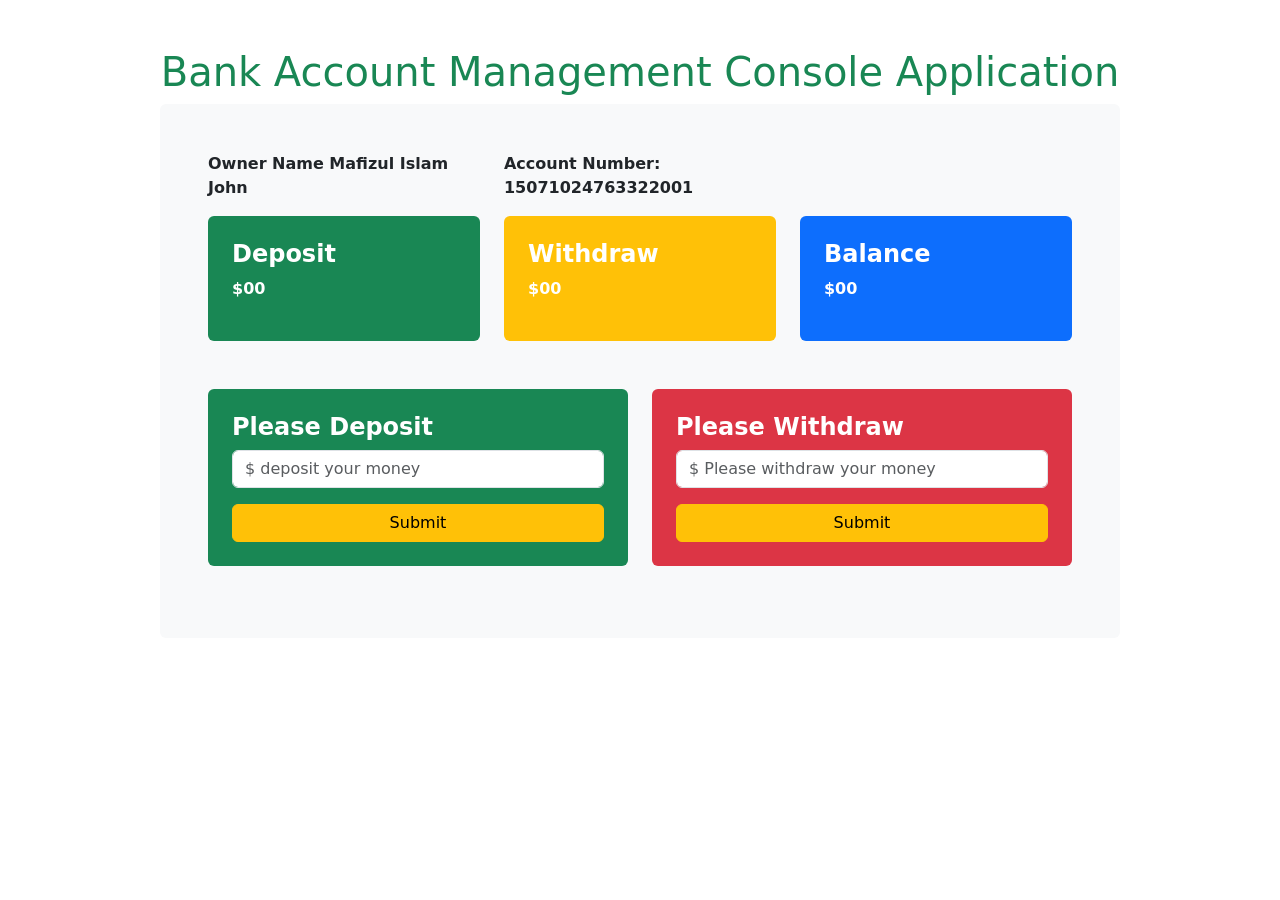
<file: bank_app/index.html>
<!DOCTYPE html>
<html lang="en">

<head>
    <meta charset="UTF-8">
    <meta name="viewport" content="width=device-width, initial-scale=1.0">
    <title>Bank Account</title>
    <!-- <script src="https://cdn.tailwindcss.com"></script> -->
    <link rel="stylesheet" href="./css/bootstrap.css">
</head>

<body>
    <header class="my-12">
        <h1 class="text-success text-center mt-5 mb-2">Bank Account Management Console Application</h1>
    </header>
    <main>
        <section class="w-75 bg-light mx-auto p-5 rounded">
            <div class="row row-cols-1 row-cols-lg-3 text-dark">
                <p class="fw-semibold"><strong>Owner Name</strong> Mafizul Islam John</p>
                <p class="fw-semibold"><strong>Account Number:</strong> 15071024763322001</p>
            </div>
            <!-- Balance Section  -->
            <div class="row row-cols-1 row-cols-lg-3 g-4 mb-3">
                <div class="col ">
                    <div class="bg-success text-white p-4 rounded">
                        <h4 class="fw-semibold">Deposit</h4>
                        <p class="fw-semibold">$<span id="total-deposit">00</span></p>
                    </div>
                </div>
                <div class="col">
                    <div class="bg-warning text-white p-4 rounded">
                        <h4 class="fw-semibold">Withdraw</h4>
                        <p class="fw-semibold">$<span id="total-withdraw">00</span></p>
                    </div>
                </div>
                <div class="col">
                    <div class="bg-primary text-white p-4 rounded">
                        <h4 class="fw-semibold">Balance</h4>
                        <p class="fw-semibold">$<span id="total-balance">00</span></p>
                    </div>
                </div>
            </div>
            <!-- Deposit and Withdrow section  -->
            <div class="row row-cols-1 row-cols-lg-2 g-4 my-4">
                <div class="col">
                    <div class="bg-success text-white p-4 rounded">
                        <h4 class="fw-semibold">Please Deposit</h4>
                        <input id="user-deposit" class="form-control mb-3" type="number"
                            placeholder="$ deposit your money">
                        <button id="deposit-btn" class="btn btn-warning w-100">Submit</button>
                    </div>
                </div>
                <div class="col">
                    <div class="bg-danger text-white p-4 rounded">
                        <h4 class="fw-semibold">Please Withdraw</h4>
                        <input id="user-withdraw" class="form-control mb-3" type="text"
                            placeholder="$ Please withdraw your money">
                        <button id="withdraw-btn" class="btn btn-warning w-100">Submit</button>
                    </div>
                </div>
            </div>
        </section>
    </main>

    <script src="./js/utilis.js"></script>
    <script src="./js/deposit.js"></script>
    <script src="./js/withdraw.js"></script>
    <script src="./js/bootstrap.bundle.js"></script>
</body>

</html>
</file>
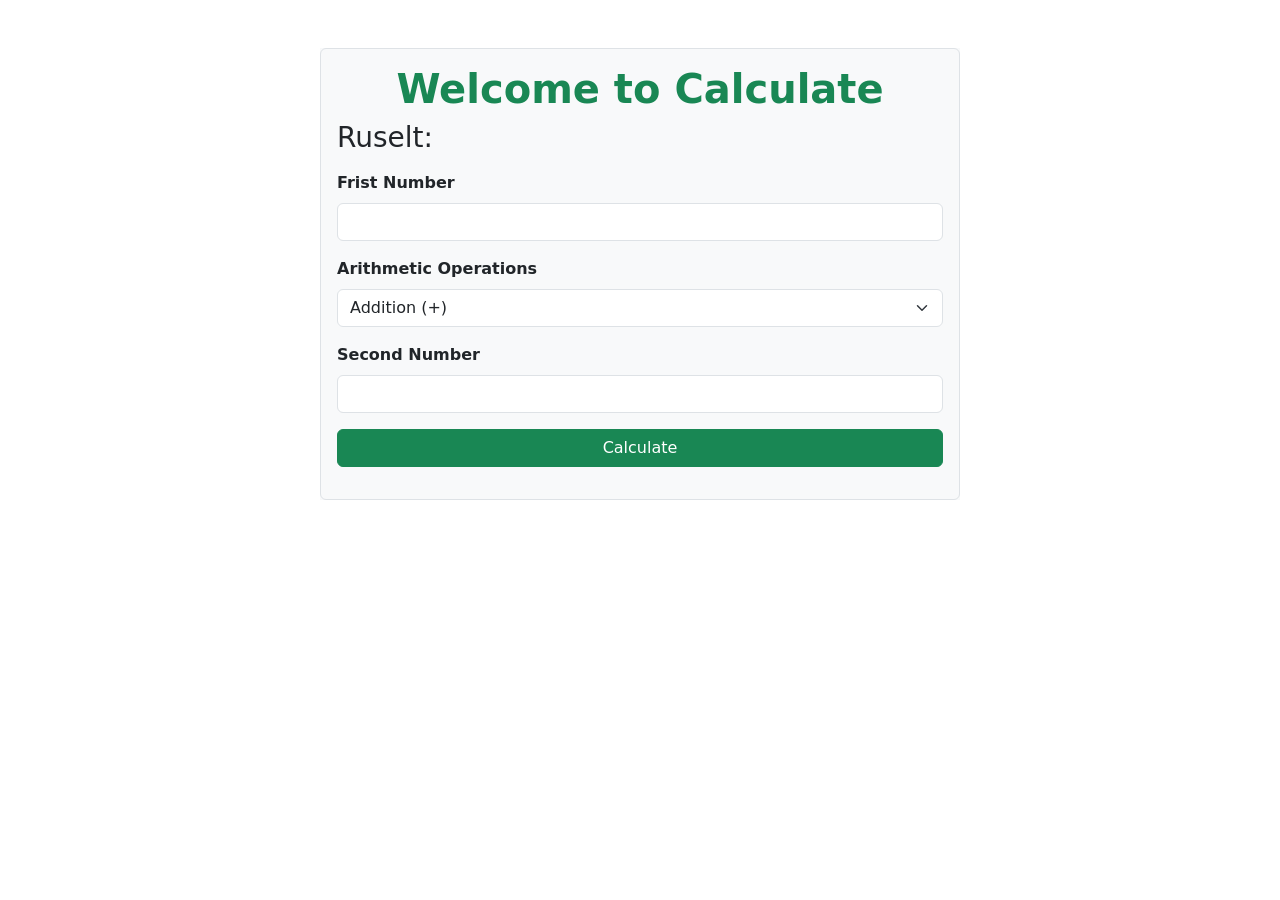
<file: calculator/index.html>
<!DOCTYPE html>
<html lang="en">

<head>
    <meta charset="UTF-8">
    <meta name="viewport" content="width=device-width, initial-scale=1.0">
    <title>Calculator</title>
    <link rel="stylesheet" href="./css/bootstrap.css">
</head>

<body>
    <section class="w-50 mx-auto mt-5 bg-light">
        <div class="border rounded p-3">
            <h1 class="text-center text-success fw-semibold">Welcome to Calculate</h1>
            <div class="calculate">
                <h3 class="text-dark mb-3">Ruselt: <span id="result"></span></h3>
                <div class="mb-3">
                    <label for="inputNumber" class="form-label fw-semibold">Frist Number</label>
                    <input type="number" class="form-control" id="first-input">
                </div>
                <div class="mb-3">
                    <label for="inputNumber" class="form-label fw-semibold">Arithmetic Operations</label>
                    <select class="form-select" name="operator" id="operator-field" >
                        <option value="+">Addition (+)</option>
                        <option value="-">Subtraction (-)</option>
                        <option value="*">Multiplication (*)</option>
                        <option value="/">Division (/)</option>
                    </select>
                </div>
                <div class="mb-3">
                    <label for="inputNumber" class="form-label fw-semibold">Second Number</label>
                    <input type="number" class="form-control" id="second-input">
                </div>
                <div class="mb-3">
                    <button id="btn-calculate" class="btn btn-success w-100" >Calculate</button>
                </div>
            </div>
        </div>
    </section>
    <script src="./js//calculate.js"></script>
    <script src="./js/bootstrap.bundle.js"></script>
</body>

</html>
</file>
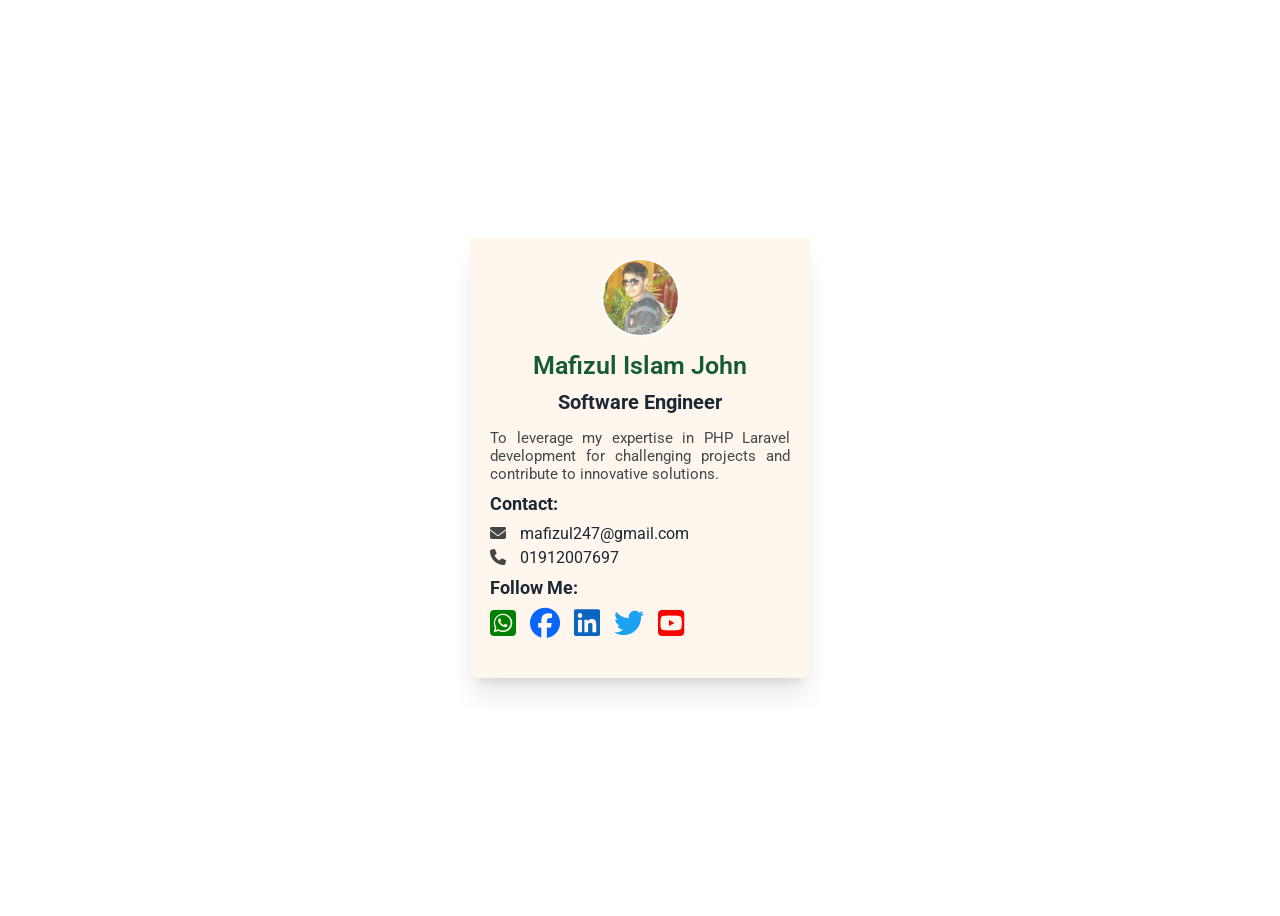
<file: profile_card/index.html>
<!DOCTYPE html>
<html lang="en">

<head>
    <meta charset="UTF-8">
    <meta name="viewport" content="width=device-width, initial-scale=1.0">
    <title>My Profile</title>
    <link rel="stylesheet" href="./css/style.css">
    <link
        href="https://fonts.googleapis.com/css2?family=Roboto:ital,wght@0,100;0,300;0,400;0,500;0,700;0,900;1,100;1,300;1,400;1,500;1,700;1,900&family=Work+Sans:ital,wght@0,400;0,500;0,600;0,700;0,800;0,900;1,400;1,500;1,600;1,700;1,900&display=swap"
        rel="stylesheet">
    <link rel="stylesheet" href="https://cdnjs.cloudflare.com/ajax/libs/font-awesome/6.5.1/css/all.min.css"
        integrity="sha512-DTOQO9RWCH3ppGqcWaEA1BIZOC6xxalwEsw9c2QQeAIftl+Vegovlnee1c9QX4TctnWMn13TZye+giMm8e2LwA=="
        crossorigin="anonymous" referrerpolicy="no-referrer" />
</head>

<body>
    <section class="profile">
        <div class="card">
            <div class="user-profile">
                <img class="profile-image" src="./images/john.jpg" alt="Profile Image">
            </div>
            <h2>Mafizul Islam John</h2>
            <h3>Software Engineer</h3>
            <p class="profile-des">
                To leverage my expertise in PHP Laravel development for challenging projects and contribute to
                innovative solutions.
            </p>
            <div class="contact">
                <h4>Contact:</h4>
                <div class="email">
                    <i class="fa-solid fa-envelope"></i> <a href="mailto:mafizul247@gmail.com">mafizul247@gmail.com</a>
                </div>
                <div class="phone">
                    <i class="fa-solid fa-phone"></i> <a href="tel:+8801912007697">01912007697</a>
                </div>
            </div>
            <div class="follow">
                <h4>Follow Me: </h4>
                <a href="https://wa.me/+8801912007697"><i class="fa-brands fa-square-whatsapp"></i></a>
                <a href="https://www.facebook.com/mafizul.islam.john/"><i class="fa-brands fa-facebook"></i></a>
                <a href="https://www.linkedin.com/in/mafizul-islam-john-449621202/"><i class="fa-brands fa-linkedin"></i></a>
                <a href="https://twitter.com/"><i class="fa-brands fa-twitter"></i></a>
                <a href="https://www.youtube.com/"><i class="fa-brands fa-square-youtube"></i></a>
            </div>
        </div>
    </section>
</body>

</html>
</file>
<file: profile_card/css/style.css>
* {
    font-family: 'Roboto', sans-serif;
}

.profile {
    height: 100vh;
    display: flex;
    justify-content: center;
    align-items: center;
    background: #FFF;
}


.user-profile {
    text-align: center;
}

.card {
    height: 400px;
    width: 300px;
    background: #FFF6EE;
    border-radius: 5px;
    padding: 20px;
    box-shadow: 0 20px 25px -5px rgb(0 0 0 / 0.1), 0 8px 10px -6px rgb(0 0 0 / 0.1);
}

.profile-image {
    width: 25%;
    height: auto;
    border-radius: 50%;
    border: 2px solid #FFF;
}

.card h2 {
    color: #145A32;
    text-align: center;
    font-weight: 600;
    font-size: 25px;
    margin: 10px 0;
}

.card h3 {
    font-size: 20px;
    color: #1C2833;
    margin-top: 0;
    margin-bottom: 0;
    text-align: center;
}

.profile-des {
    text-align: justify;
    font-size: 15px;
    color: #424949;
    margin-bottom: 0;
}

h4 {
    font-size: 18px;
    margin: 0;
    padding: 10px 0;
    color: #1C2833;
}

.email {
    margin-bottom: 5px;
}

.contact i {
    color: #464646;
    margin-right: 10px;
}

.contact a {
    text-decoration: none;
    color: #1C2833;
}

.contact a:hover {
    text-decoration: underline;
    color: #0000ff;
}

.follow i {
    font-size: 30px;
    margin-right: 10px;
}

.fa-square-whatsapp {
    color: #008000;
}

.fa-facebook {
    color: #0866FF;
}

.fa-linkedin {
    color: #0A66C2;
}

.fa-twitter {
    color: #1DA1F2;
}

.fa-square-youtube {
    color: #FF0000;
}
</file>
